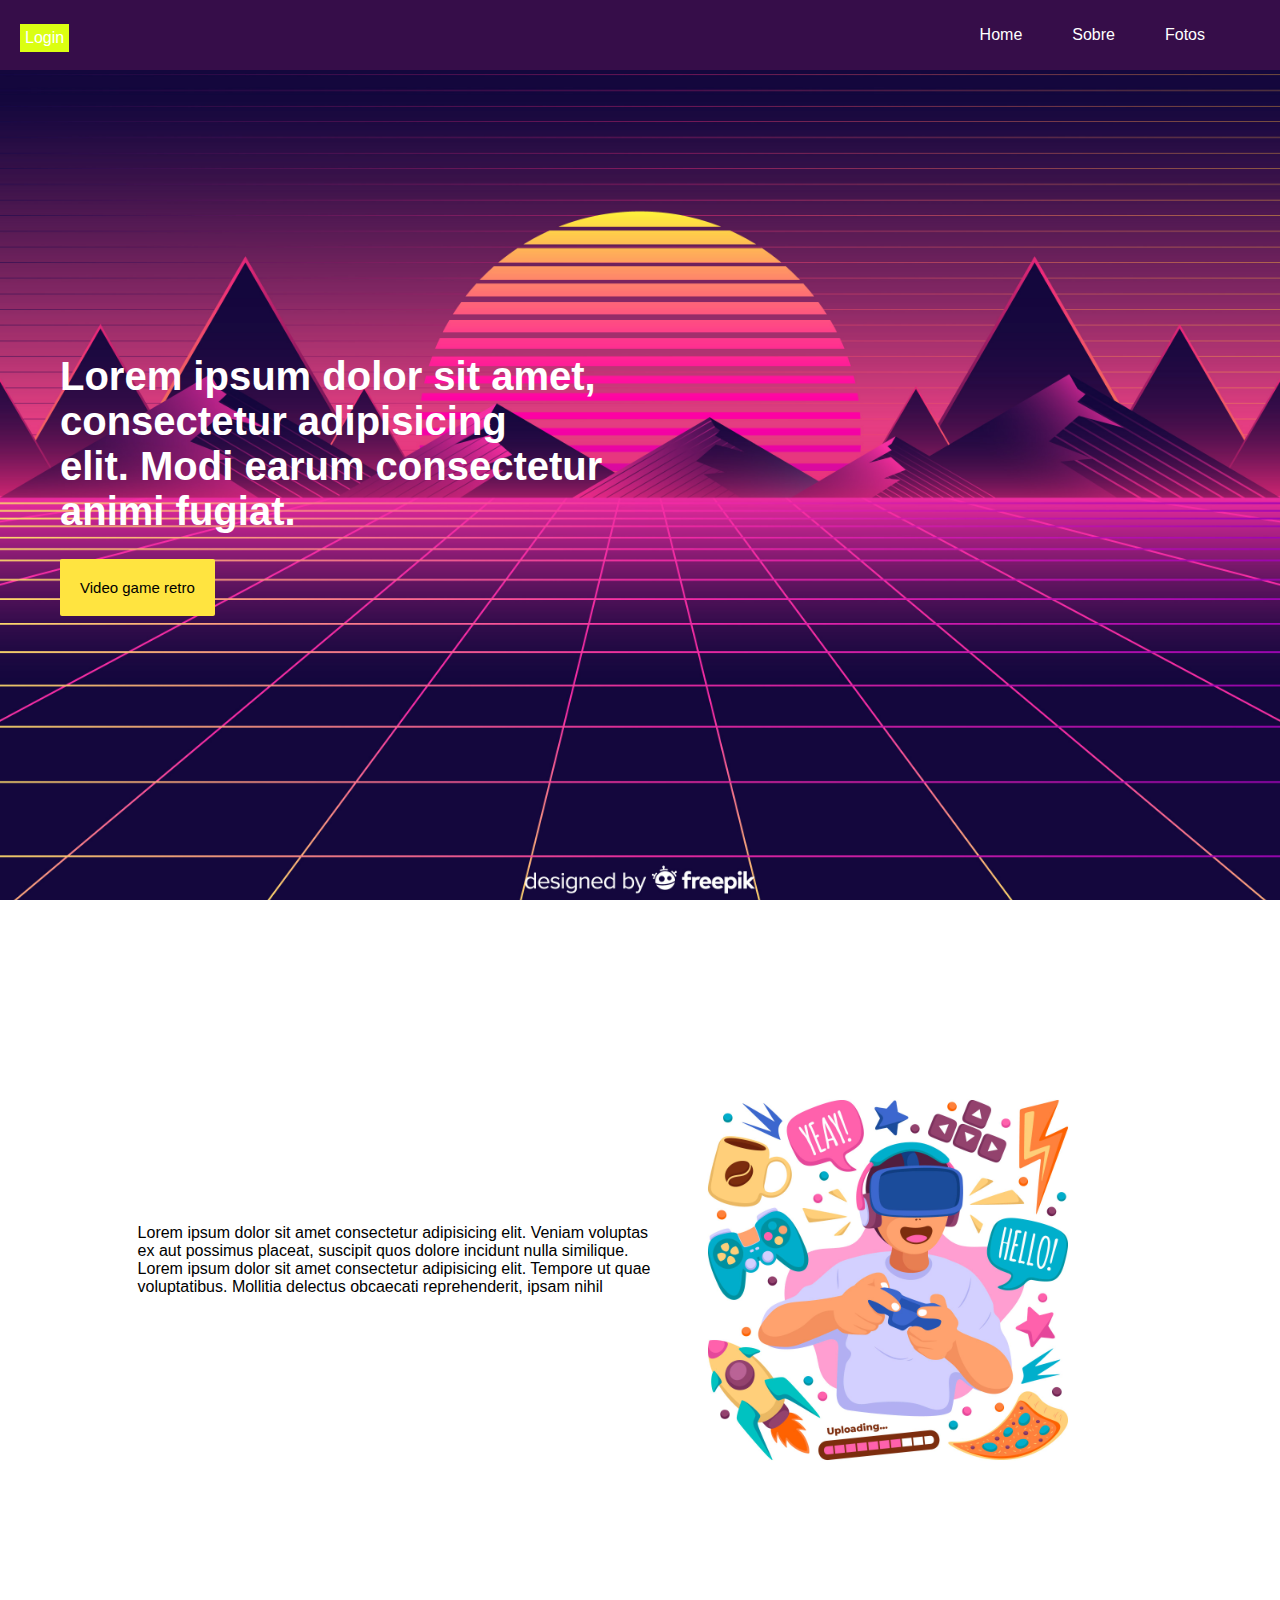
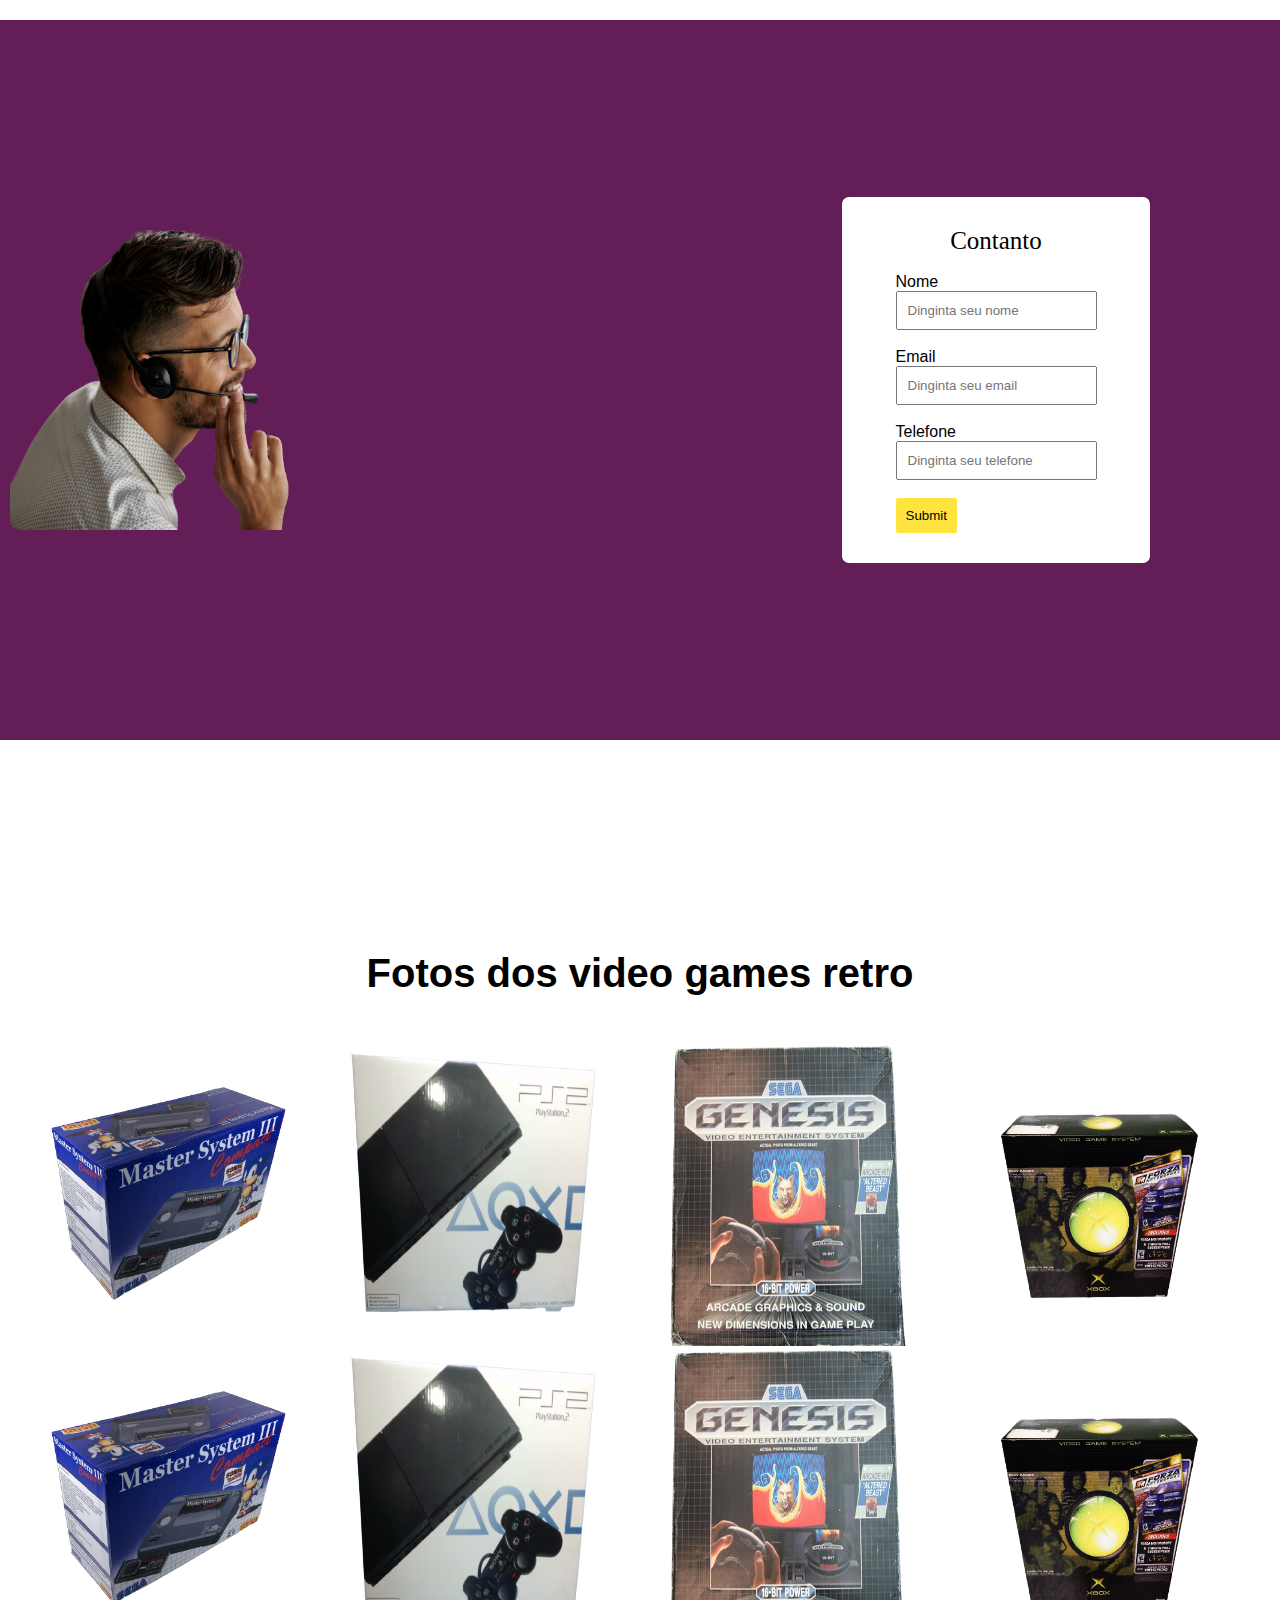
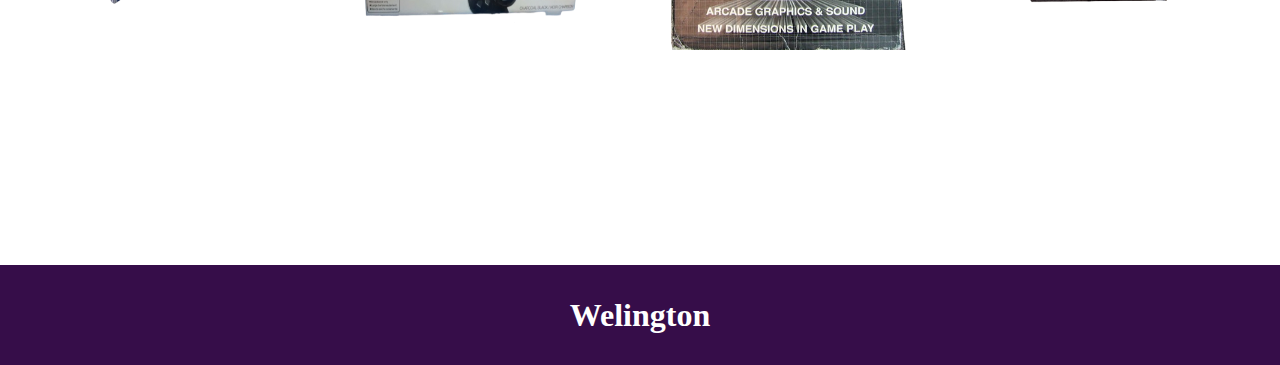
<file: index.html>
<!DOCTYPE html>
<html lang="pt-br">

<head>
    <meta charset="UTF-8">
    <meta http-equiv="X-UA-Compatible" content="IE=edge">
    <meta name="viewport" content="width=device-width, initial-scale=1.0">
    <link rel="shortcut icon" href="img/favicon.png" type="image/x-icon">
    <link rel="stylesheet" href="style.css">
    <title>Reric Games</title>
</head>

<body>

    <nav class="navbar">
        <ul class="navhed">
            <li>
                <a href="#home">Home</a>
            </li>
            <li>
                <a href="#sobre">Sobre</a>
            </li>
            <li>
                <a href="#fotos">Fotos</a>
            </li>
            <li>
                <a href="page/login.html" class="login">Login</a>
            </li>
        </ul>
    </nav>


    <section id="Home" class="Buxo">
        <div class="Meor">
            <h1>
                Lorem ipsum dolor sit amet, <br> consectetur adipisicing <br> elit. Modi earum consectetur <br> animi
                fugiat.
            </h1>
            <form action="#fotos">
                <button type="submit">Video game retro</button>
            </form>
        </div>
    </section>



    <section id="sobre" class="main">
        <div>
            <p>
                Lorem ipsum dolor sit amet consectetur adipisicing elit. Veniam voluptas ex aut possimus placeat,
                suscipit quos dolore incidunt nulla similique.
                Lorem ipsum dolor sit amet consectetur adipisicing elit. Tempore ut quae voluptatibus. Mollitia delectus
                obcaecati reprehenderit, ipsam nihil
            </p>
        </div>
        <img src="img/5272450.jpg" width="400px" height="400px" alt="">
    </section>
    

    <section class="forms">
        <img src="img/imagem tele.png" class="tele" width="400px" height="300px" alt="">
        <div class="mon">
            <p>Contanto</p><br>
            <form class="formil" action="">
                <label for="">Nome</label><br>
                <input type="text" name="" id="" placeholder="Dinginta seu nome"><br><br>

                <label for="">Email</label><br>
                <input type="text" name="" id="" placeholder="Dinginta seu email"><br><br>

                <label for="">Telefone</label><br>
                <input type="text" name="" id="" placeholder="Dinginta seu telefone"><br><br>

                <input class="buttao" type="submit">

            </form>
        </div>

    </section>



    <section id="fotos" class="meno">
        <h1>Fotos dos video games retro</h1>
        <div>
            <img src="img/Master System.png" width="300px" height="300px" alt="">
            <img src="img/ps2.png" width="300px" height="300px" alt="">
            <img src="img/saga genesis.png" width="300px" height="300px" alt="">
            <img src="img/xbox classico.png" width="330px" height="300px" alt="">
        </div>
        <div>
            <img src="img/Master System.png" width="300px" height="300px" alt="">
            <img src="img/ps2.png" width="300px" height="300px" alt="">
            <img src="img/saga genesis.png" width="300px" height="300px" alt="">
            <img src="img/xbox classico.png" width="330px" height="300px" alt="">
        </div>

    </section>



    <footer class="rodape">
        <h1>Welington</h1>

    </footer>





</body>

</html>
</file>
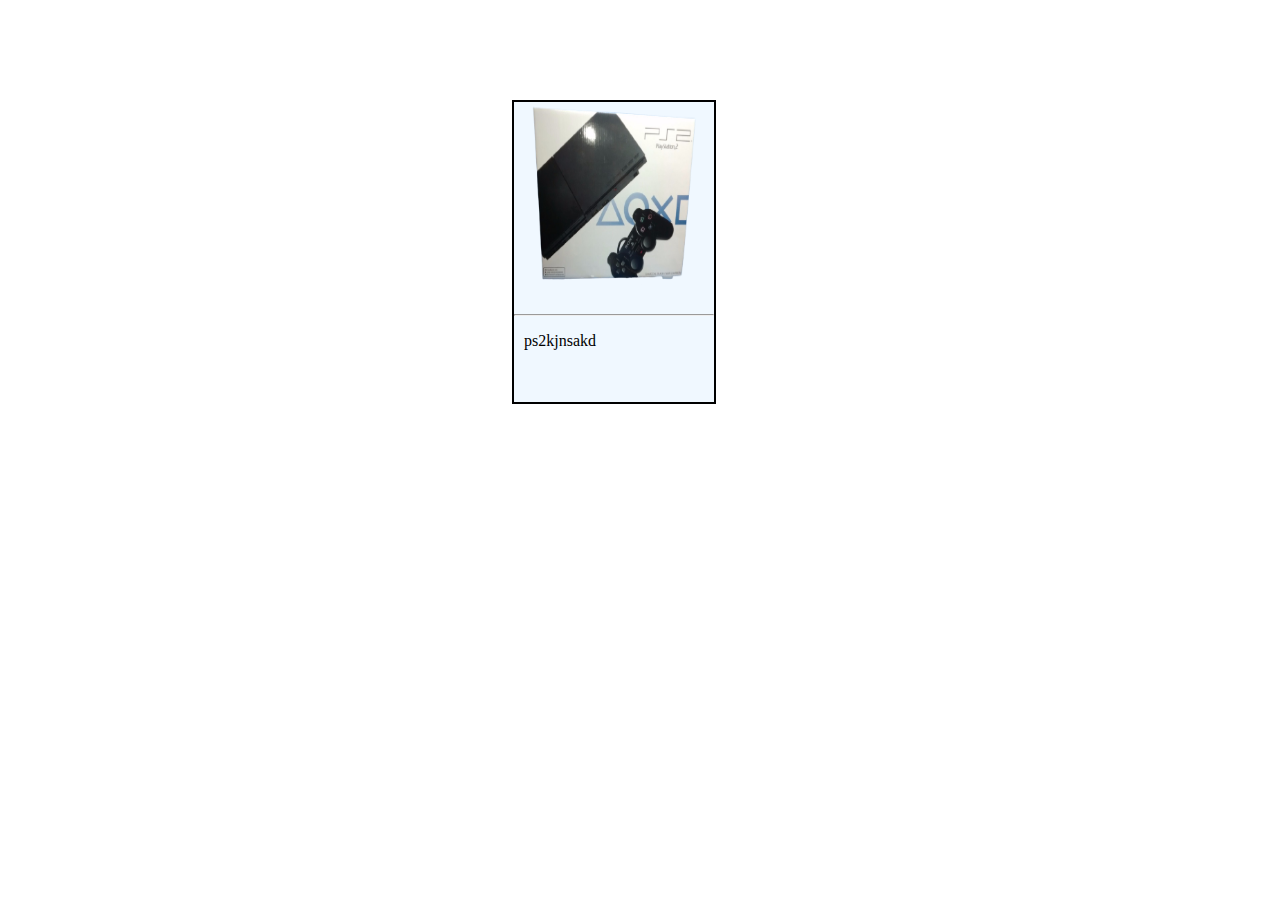
<file: pages/cadastrar.html>
<!DOCTYPE html>
<html lang="pt-br">

<head>
    <meta charset="UTF-8">
    <meta name="viewport" content="width=device-width, initial-scale=1.0">
    <title>Document</title>
    <style>
        .noo {
            position: absolute;
            top: 100px;
            left: 40%;
        }

        .noo2 {
            width: 200px;
            height: 300px;
            border: 2px solid black;
            background-color: aliceblue;
        }

        .noo2 p {
            margin-left: 10px;
        }
    </style>
</head>

<body>
    <section class="noo">
        <div class="noo2">
            <div>
                <img src="../img/ps2.png" width="200px" height="200px" alt="">
            </div>
            <hr>
            <p>ps2kjnsakd</p>
        </div>
    </section>

</body>

</html>
</file>
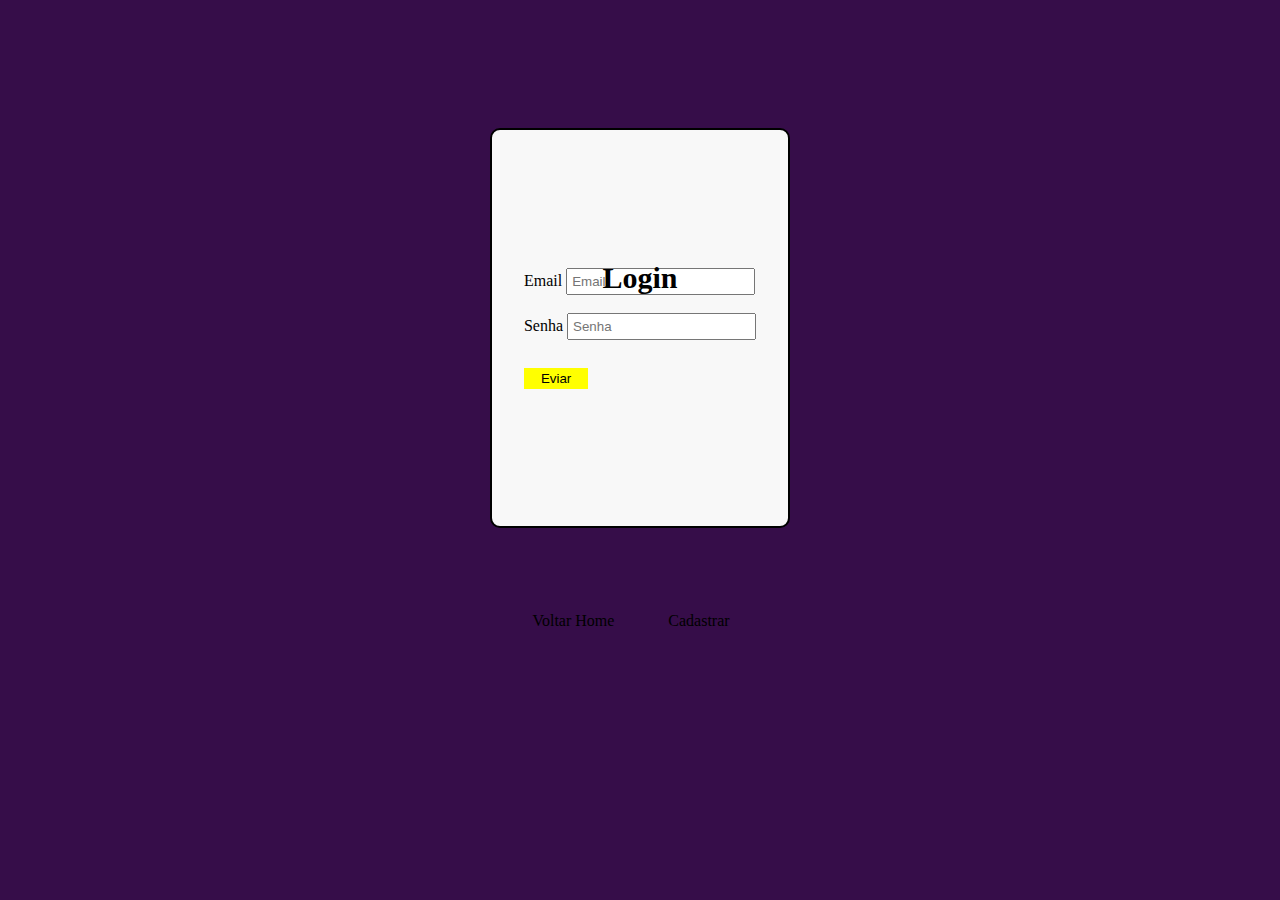
<file: pages/login.html>
<!DOCTYPE html>
<html lang="pt-br">

<head>
    <meta charset="UTF-8">
    <meta name="viewport" content="width=device-width, initial-scale=1.0">
    <link rel="stylesheet" href="../style/login.css">
    <link rel="shortcut icon" href="../img/favicon.png" type="image/x-icon">
    <title>Document</title>
</head>

<body>


    <section class="conteiner">
        <div class="moo">
            <h2 class="lo">Login</h2>
            <form action="">
                <label for="">Email</label>
                <input type="text" placeholder="Email"><br><br>
                <label for="">Senha</label>
                <input type="text" placeholder="Senha"><br><br>
                <button type="submit">Eviar</button>
            </form>
            <a href="../index.html" class="lono">Voltar Home</a>
            <a href="../page/cadastrar.html" class="lone">Cadastrar</a>
        </div>
    </section>

</body>

</html>
</file>
<file: style.css>
* {
    padding: 0;
    margin: 0;
    outline: 0;
    box-sizing: border-box;
}

body {
    font-family: Arial, Helvetica, sans-serif;
}

.navbar {
    display: flex;
    width: 100%;
    align-items: center;
    justify-content: end;
    height: 70px;
    background-color: #360D49;
    position: sticky;
    top: 0;
    z-index: 3;
}

.navhed {
    display: flex;
    justify-content: center;
    text-decoration: none;

}

.navhed li {
    padding: 25px;
    list-style: none;
}

.navhed li a {
    text-decoration: none;
    color: rgb(255, 255, 255);
}

.navhed li a:hover {
    color: rgb(157, 91, 10);
}

.login {
    position: absolute;
    top: 24px;
    left: 20px;
    padding: 5px;
    background-color: #dbff12   ;
    border: 0;
    cursor: pointer;
    transition-duration: 1s;
    list-style: none;
    text-decoration: none;

}

.login:hover {
    transform: scale(1.1);
    color: #631E57;
}

.Buxo {
    width: 100%;
    background-color: black;
    height: calc(100vh - 70px);
    background-image: url('img/2669699.jpg');
    background-size: cover;
    display: flex;
    align-items: center;
}

.forms {
    width: 100%;
    height: 80vh;
    background-color: #631E57;
    display: flex;
    justify-content: end;
    align-items: center;
}

.mon {
    width: 312px;
    height: 370px;
    background-color: white;
    border: 2px solid #631E57;
    display: flex;
    flex-direction: column;
    justify-content: center;
    align-items: center;
    margin-right: 10%;
    border-radius: 9px;
}

.tele {
    position: absolute;
    right: 68%;
    border-radius: 10px;
}

.mon p {
    font-size: 25px;
    font-family: 'Times New Roman', Times, serif;
}

.buttao {
    padding: 10px;
    background-color: #FFE440;
    border-radius: 2px;
    border: 0;
    transition-duration: 1s;
    cursor: pointer;
}

.buttao:hover {
    transform: scale(1.1);
}

input {
    padding: 10px;
}

.Meor h1 {
    color: white;
    font-size: 40px;
    margin-bottom: 25px;
}

.Meor button {
    padding: 20px;
    background-color: #FFE440;
    border-radius: 2px;
    font-size: 15px;
    cursor: pointer;
    border: 0;
    transition-duration: 1s
}

.Meor button:hover {
    transform: scale(1.1);
}

.Meor {
    margin-left: 60px;
}

.main {
    width: 100%;
    height: 80vh;
    background-color: white;
    display: flex;
    justify-content: center;
    align-items: center;
}

.main p {
    margin-left: 20%;
    margin-right: 20px;
}

.main img {
    margin-top: 40px;
    margin-right: 15%;

}

.meno {
    width: 100%;
    height: 125vh;
    background-color: white;
    display: flex;
    justify-content: center;
    align-items: center;
    flex-direction: column;

}

.meno h1 {
    font-size: 40px;
    margin-bottom: 50px;
}

.meno img {
    cursor: pointer;
}

.rodape {
    position: static;
    background-color: #360D49;
    height: 100px;
    display: flex;
    align-items: center;
    justify-content: center;
}

.rodape h1 {
    color: white;
    font-family: 'Times New Roman', Times, serif;
}
</file>
<file: style/login.css>
* {
    padding: 0;
    margin: 0;
    outline: 0;
    box-sizing: border-box;
}

body {
    background-color: #360D49;
    font-family: 'Times New Roman', Times, serif;
}

.conteiner {
    display: flex;
    justify-content: center;
    margin-top: 10%;
}

.moo {
    width: 300px;
    height: 400px;
    border: 2px solid rgb(0, 0, 0);
    border-radius: 10px;
    background-color: #f8f8f8;
    color: rgb(0, 0, 0);
    display: flex;
    align-items: center;
    justify-content: center;
}

.moo button {
    padding: 3PX;
    padding-left: 17PX;
    padding-right: 17PX;
    background-color: yellow;
    border: 0;
    cursor: pointer;
    transition-duration: 1s;
    margin-top: 10px;
}

.moo button:hover {
    transform: scale(1.1);
}

.moo input {
    padding: 4px;
}

.lo {
    position: absolute;
    top: 29%;
    font-size: 30px;
}

.lono {
    position: absolute;
    bottom: 30%;
    right: 52%;
    text-decoration: none;
    color: black;
}

.lone {
    position: absolute;
    bottom: 30%;
    right: 43%;
    text-decoration: none;
    color: black;

}
</file>
